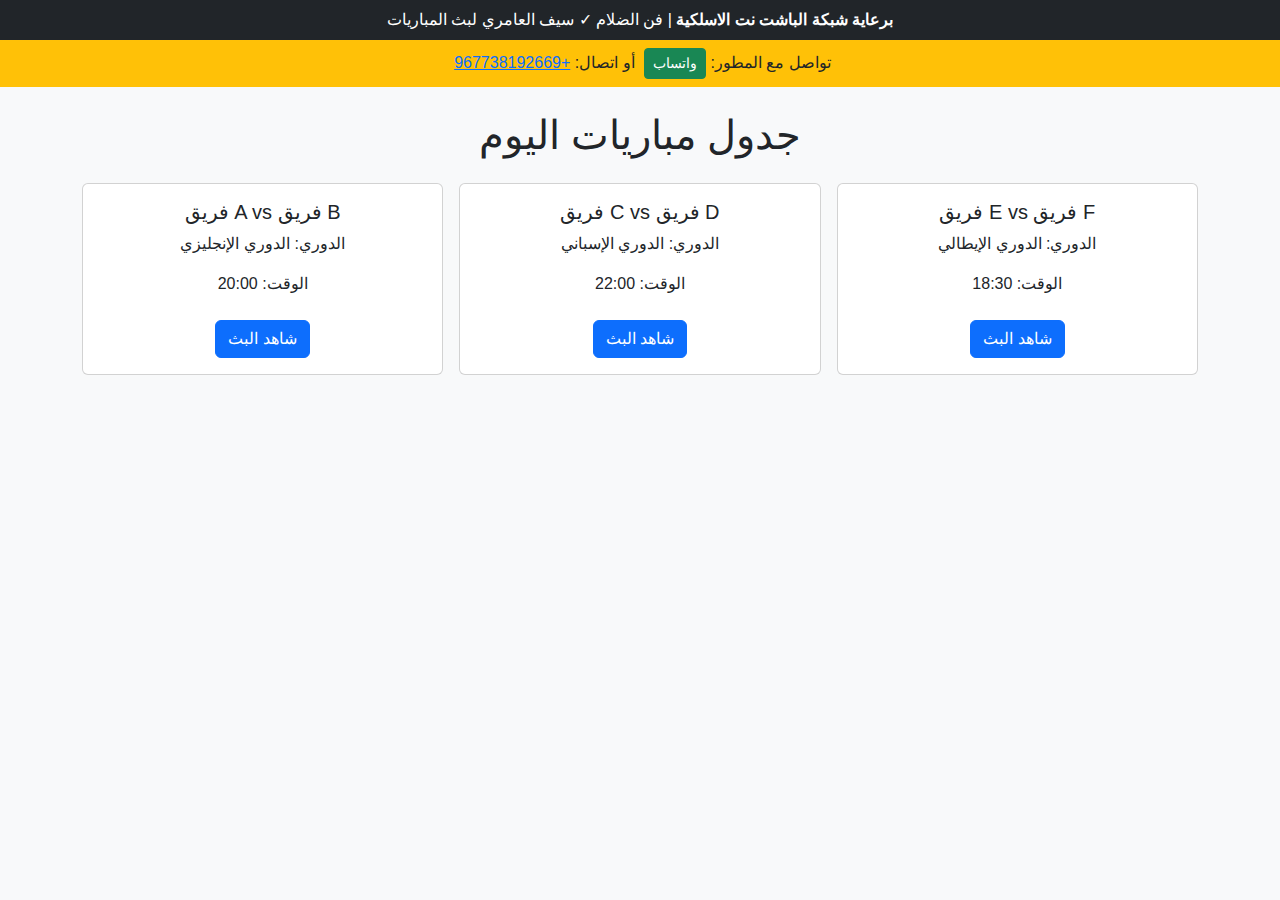
<file: index.html>
<!DOCTYPE html>
<html lang="ar">
<head>
  <meta charset="UTF-8">
  <meta name="viewport" content="width=device-width, initial-scale=1.0">
  <title>بث مباشر المباريات</title>
  <link href="https://cdn.jsdelivr.net/npm/bootstrap@5.3.3/dist/css/bootstrap.min.css" rel="stylesheet">
  <link rel="stylesheet" href="css/style.css">
</head>
<body class="bg-light">

  <!-- شعار ورعاية -->
  <div class="bg-dark text-white text-center py-2">
    <strong>برعاية شبكة الباشت نت الاسلكية</strong> | فن الضلام ✓ سيف العامري لبث المباريات
  </div>

  <!-- التواصل مع المطور -->
  <div class="text-center py-2 bg-warning">
    تواصل مع المطور: 
    <a href="https://wa.me/message/YCH3CMCZXX3MN1" target="_blank" class="btn btn-success btn-sm">واتساب</a>
    أو اتصال: <a href="tel:+967738192669">+967738192669</a>
  </div>

  <!-- جدول المباريات -->
  <div class="container py-4">
    <h1 class="text-center mb-4">جدول مباريات اليوم</h1>
    <div id="matches" class="row g-3">
      <!-- المباريات ستظهر هنا -->
    </div>
  </div>

  <script src="js/main.js"></script>
</body>
</html>
</file>
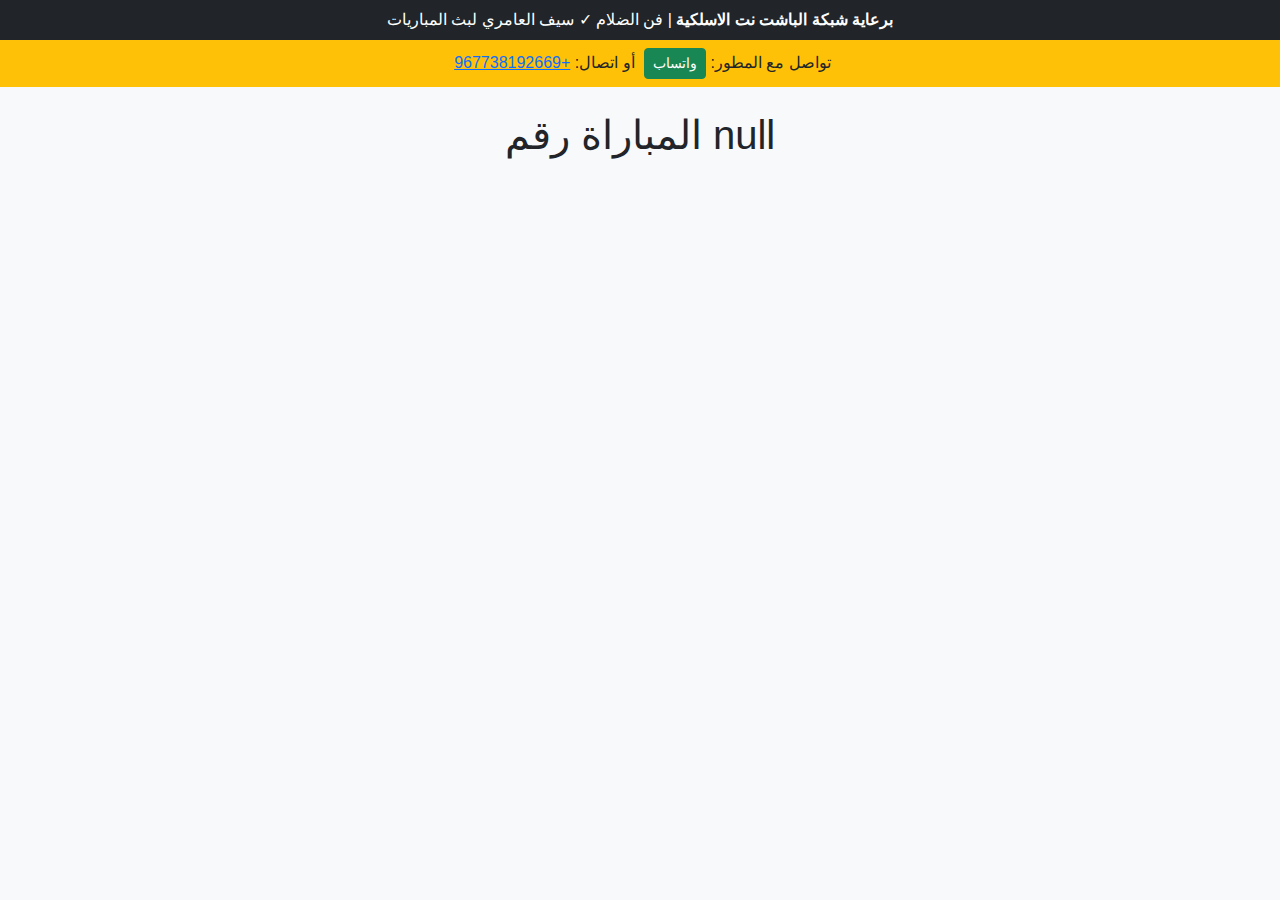
<file: match.html>
<!DOCTYPE html>
<html lang="ar">
<head>
  <meta charset="UTF-8">
  <meta name="viewport" content="width=device-width, initial-scale=1.0">
  <title>البث المباشر للمباراة</title>
  <link href="https://cdn.jsdelivr.net/npm/bootstrap@5.3.3/dist/css/bootstrap.min.css" rel="stylesheet">
  <link rel="stylesheet" href="css/style.css">
</head>
<body class="bg-light">

  <!-- شعار ورعاية -->
  <div class="bg-dark text-white text-center py-2">
    <strong>برعاية شبكة الباشت نت الاسلكية</strong> | فن الضلام ✓ سيف العامري لبث المباريات
  </div>

  <!-- التواصل مع المطور -->
  <div class="text-center py-2 bg-warning">
    تواصل مع المطور: 
    <a href="https://wa.me/message/YCH3CMCZXX3MN1" target="_blank" class="btn btn-success btn-sm">واتساب</a>
    أو اتصال: <a href="tel:+967738192669">+967738192669</a>
  </div>

  <!-- البث المباشر -->
  <div class="container py-4">
    <h1 class="text-center mb-4" id="match-title">تحميل...</h1>
    <div class="d-flex justify-content-center">
      <iframe id="stream" width="800" height="450" src="" frameborder="0" allow="autoplay; encrypted-media" allowfullscreen></iframe>
    </div>
  </div>

  <script>
    const params = new URLSearchParams(window.location.search);
    const matchId = params.get('id');

    // روابط بث افتراضية لكل مباراة
    const streams = {
      "1": "https://www.youtube.com/embed/OvRIW8cdoxk",
      "2": "https://www.youtube.com/embed/zuRa0QOCtpY",
      "3": "https://www.youtube.com/embed/abc123xyz"
    };

    document.getElementById('match-title').innerText = `المباراة رقم ${matchId}`;
    document.getElementById('stream').src = streams[matchId] || streams["1"];
  </script>

</body>
</html>
</file>
<file: css/style.css>
body {
  font-family: 'Arial', sans-serif;
}
.card {
  transition: transform 0.2s;
}
.card:hover {
  transform: scale(1.05);
}
.bg-warning a {
  margin-left: 5px;
}
</file>
